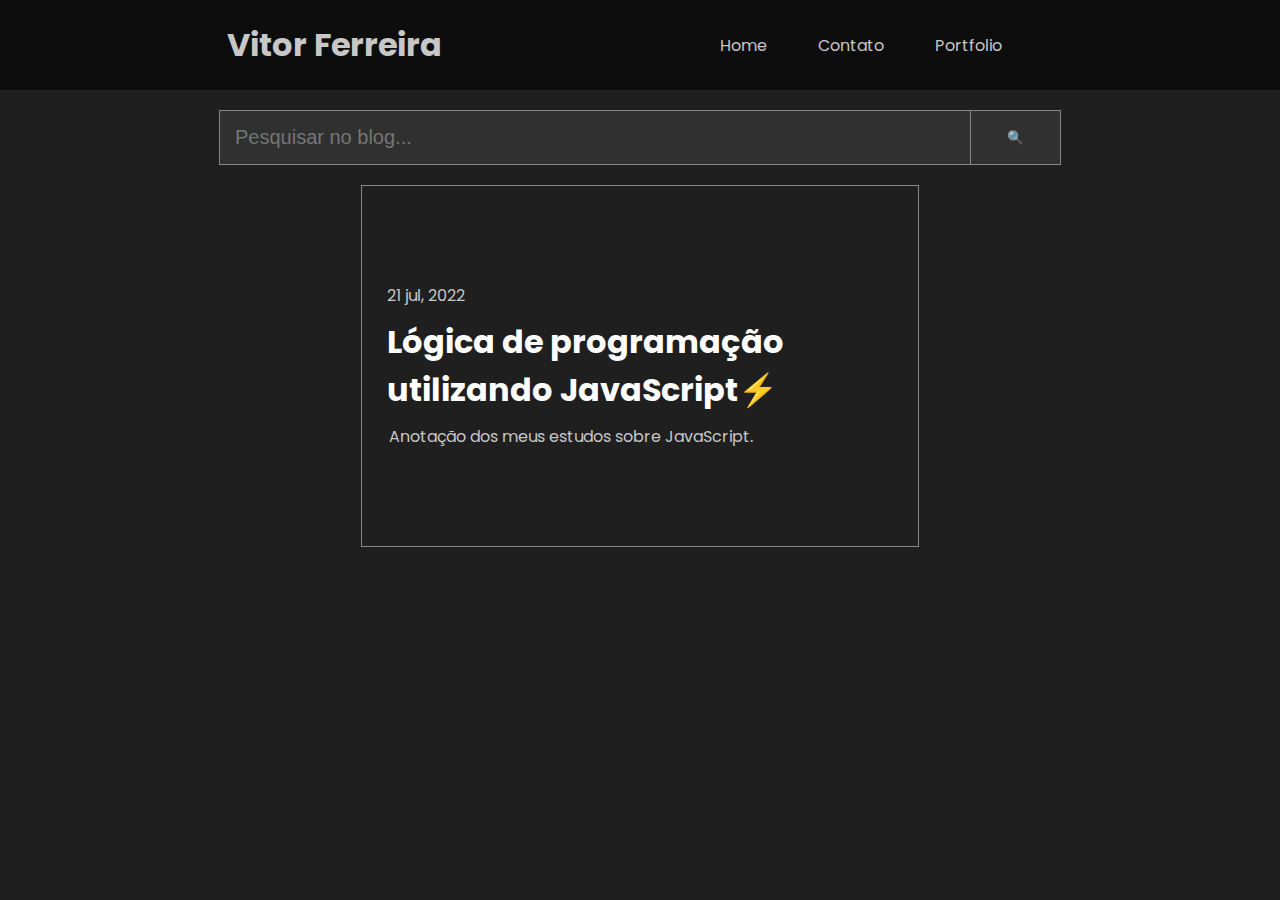
<file: index.html>
<!DOCTYPE html>
<html lang="en">
<head>
    <meta charset="UTF-8">
    <meta http-equiv="X-UA-Compatible" content="IE=edge">
    <meta name="viewport" content="width=device-width, initial-scale=1.0"> 
    <link rel="stylesheet" href="assets/style.css"> 
    <link rel="preconnect" href="https://fonts.googleapis.com">
<link rel="preconnect" href="https://fonts.gstatic.com" crossorigin>
<link href="https://fonts.googleapis.com/css2?family=Montserrat:ital,wght@0,100;0,200;0,300;0,400;0,500;0,600;0,700;0,800;0,900;1,400;1,500;1,800&family=Poppins:wght@300;400;500;600;700;800&display=swap" rel="stylesheet">
    <title>Blog - Vitor</title>
</head>
<body>
    <!-- Titulo / menu -->
    <section class="container-menu">
        <div class="box-menu">
            <h1 class="title">Vitor Ferreira</h1> 
            <ul class="box-list-menu">
                <li>Home</li>
                <li>Contato</li>
                <li>Portfolio</li>
            </ul>
        </div>
    </section>
    <!-- Input de pesquisa -->
    <section class="container-input">
        <div class="box-input">
            <input type="text" placeholder="Pesquisar no blog..."  class="pesquise">
            <button id="btn">&#128269</button>
        </div>
    </section> 
    <!-- Bloco de conteudo -->
    <section class="container-bloco">
        <div class="box-bloco">
            <div class="data">
                <span>21 jul, 2022</span> 
            </div>
            <div class="box-title"> 
                
                <h1 class="title-assunto"><a href="js.html">Lógica de programação utilizando JavaScript&#9889;</a></h1>
            </div> 
            <div class="box-text">
                <p class="text">Anotação dos meus estudos
                    sobre JavaScript.
                </p>
            </div>

        </div>
    </section> 
            
        
</body>
</html>
</file>
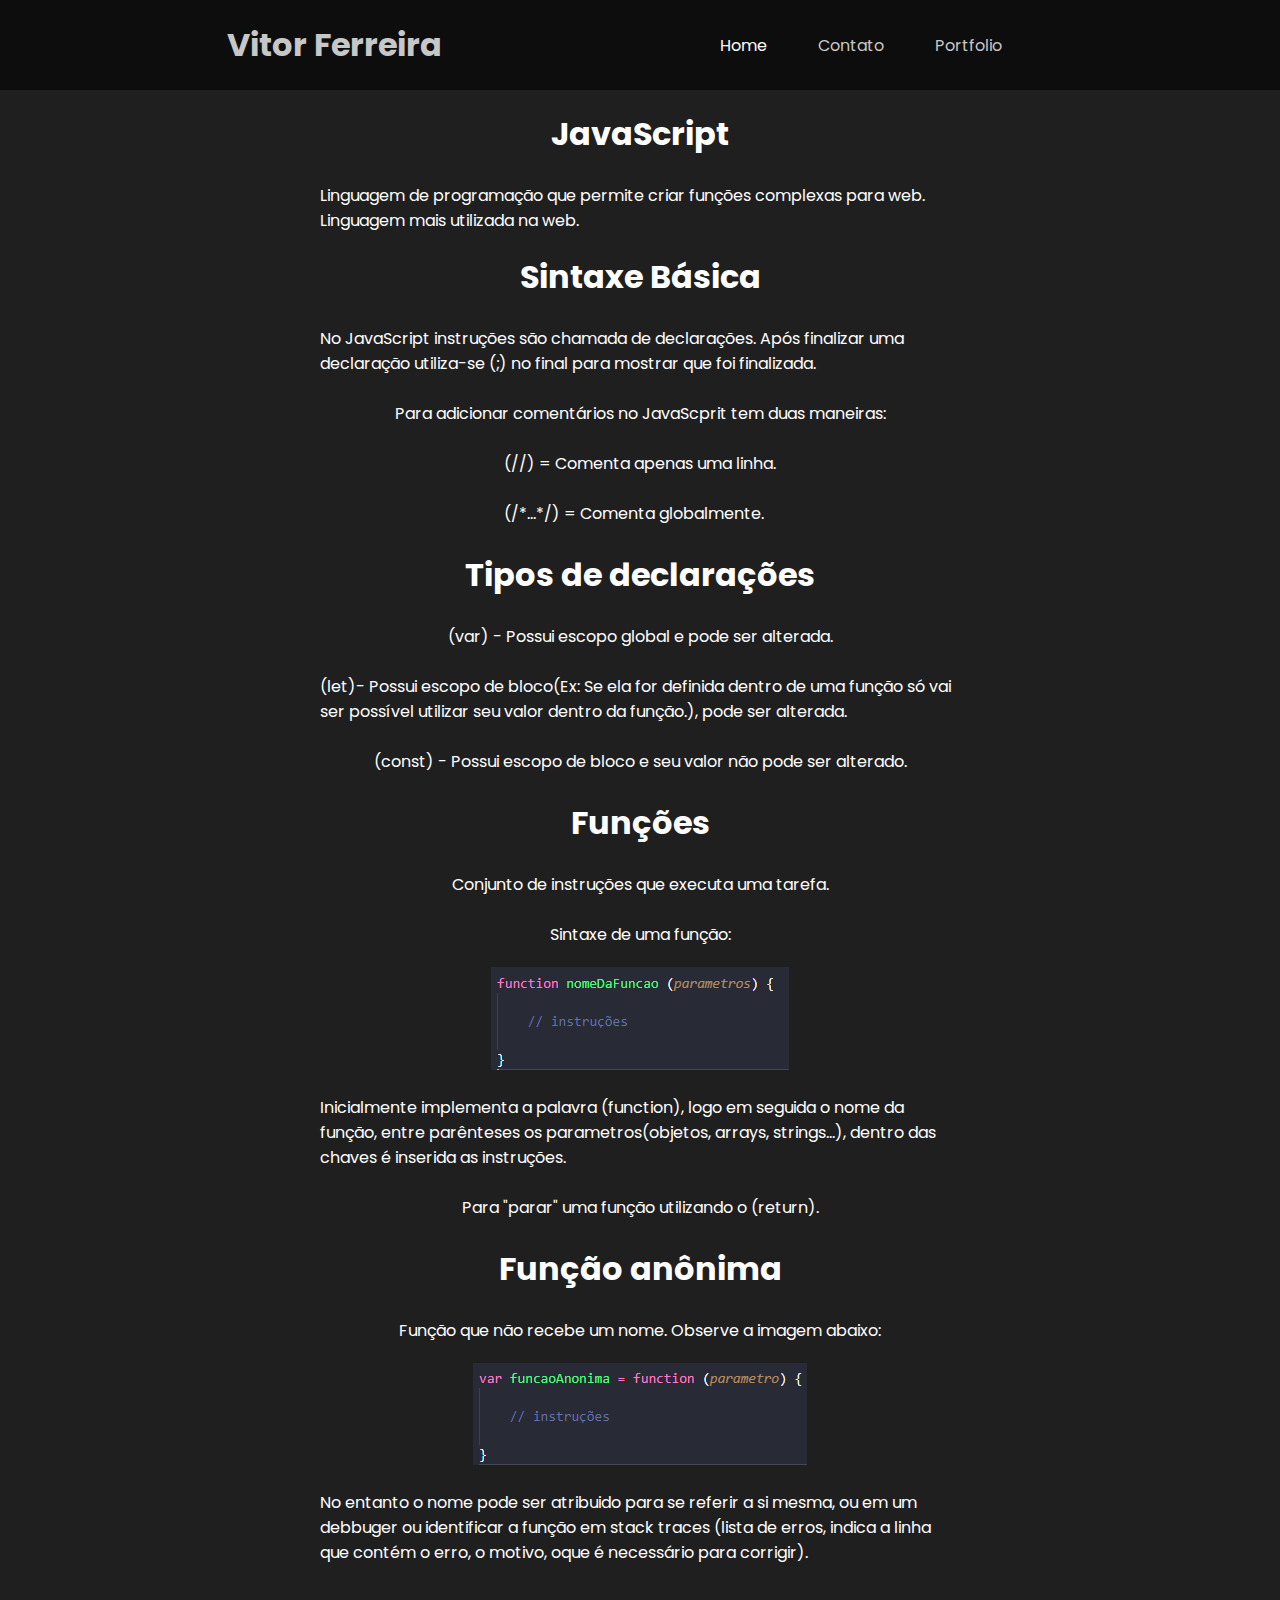
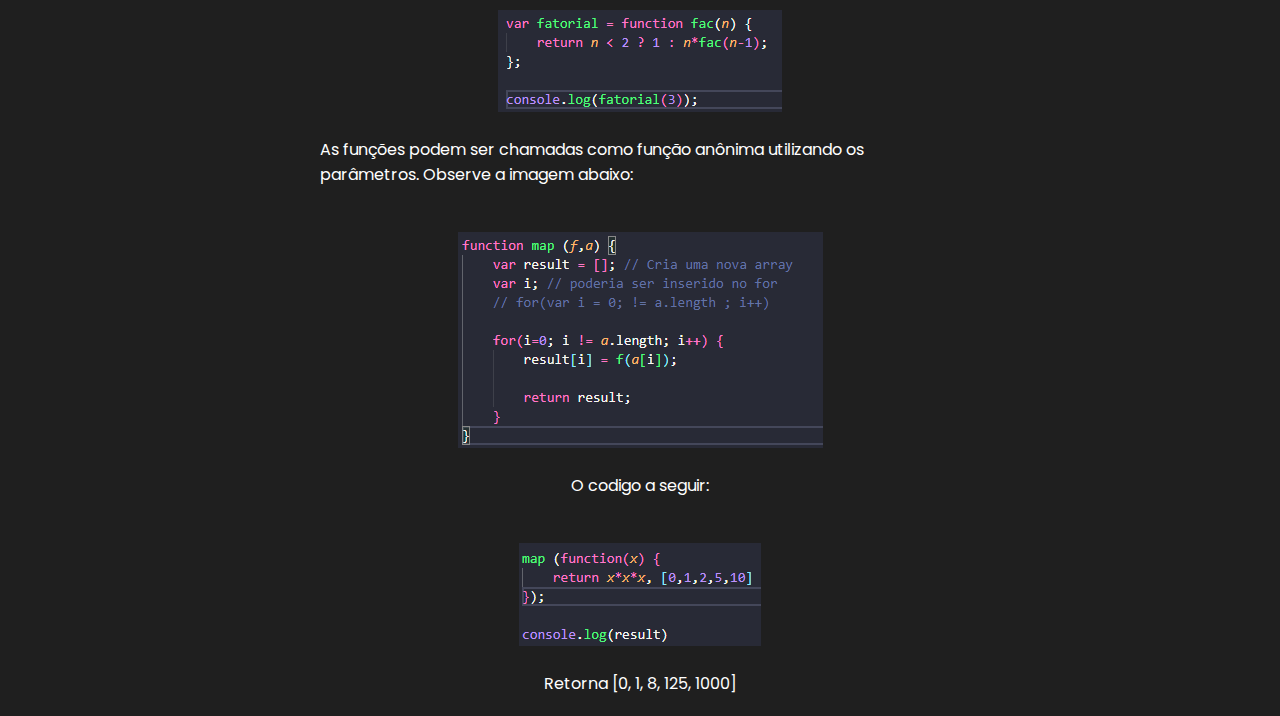
<file: js.html>
<!DOCTYPE html>
<html lang="en">
<head>
    <meta charset="UTF-8">
    <meta http-equiv="X-UA-Compatible" content="IE=edge">
    <meta name="viewport" content="width=device-width, initial-scale=1.0"> 
    <link rel="stylesheet" href="assets/style.css"> 
    <link rel="preconnect" href="https://fonts.googleapis.com">
<link rel="preconnect" href="https://fonts.gstatic.com" crossorigin>
<link href="https://fonts.googleapis.com/css2?family=Montserrat:ital,wght@0,100;0,200;0,300;0,400;0,500;0,600;0,700;0,800;0,900;1,400;1,500;1,800&family=Poppins:wght@300;400;500;600;700;800&display=swap" rel="stylesheet">
    <title>JavaScript</title>
</head>
<body> 

    <!-- Titulo / menu -->

    <section class="container-menu">
        <div class="box-menu">
            <h1 class="title">Vitor Ferreira</h1> 
            <ul class="box-list-menu">
                
                <li><a href="index.html">Home</a></li>
                <li>Contato</li>
                <li>Portfolio</li>
            </ul>
        </div>
    </section> 

    <!-- Sobre o assunto -->

    <section class="container-intro">
        <div class="box-intro">
            <h1 class="title-intro">JavaScript</h1> 
            <br> 
            
            <p class="text">Linguagem de programação que permite criar funções complexas para web.
                Linguagem mais utilizada na web.</p>
        </div>  

        <!-- Sintaxe Básica --> 

        <div class="box-intro"> 
            
                <h1 class="title-intro">Sintaxe Básica</h1>  
            <br>
            <p class="text"> 
                No JavaScript instruções são chamada de declarações. Após finalizar uma declaração
                utiliza-se (;) no final para mostrar que foi finalizada.
            </p>  
            <br>
            <p class="text"> 
                Para adicionar comentários no JavaScprit tem duas maneiras:
            </p>  
            <br>
            <p class="text"> 
                (//) = Comenta apenas uma linha. 
                <br><br>
                (/*...*/) = Comenta globalmente.
            </p>
            <p class="text"> 
                
            </p> 
            <br> 
            
            

            <!-- Tipos de declarações -->  

            
                <h1 class="title-intro">Tipos de declarações</h1>  
            <br>
            <p class="text">(var) - Possui escopo global e pode ser alterada.</p>
            <br>
            <p class="text">(let)- Possui escopo de bloco(Ex: Se ela for definida dentro de uma função
                só vai ser possível utilizar seu valor dentro da função.), pode ser alterada.</p>
                <br>
            <p class="text">(const) - Possui escopo de bloco e seu valor não pode ser alterado.</p>
            <br> 
            
            

                <!-- Funções -->  

                
                    <h1 class="title-intro">Funções</h1> 
                <br>
                <p class="text">Conjunto de instruções que executa uma tarefa.</p>
                <br>
                <p class="text">Sintaxe de uma função:</p> 
                <img src="img/img1.png" alt=""> 
                <br>
                <p class="text">Inicialmente implementa a palavra
                    (function), logo em seguida o nome da função, entre
                    parênteses os parametros(objetos, arrays, strings...),
                    dentro das chaves é inserida as instruções.
                </p> 
                <br>
                <p class="text">Para "parar" uma função utilizando o (return).</p>
                <br>
                

                <!-- Função anônima -->  
    
                
                    <h1 class="title-intro">Função anônima</h1>
                <br> 
                <p class="text">Função que não recebe um nome. Observe
                    a imagem abaixo:
                </p> 
                <img src="img/img2.png" alt="">  
                <br>
                <p class="text">No entanto o nome pode ser atribuido
                    para se referir a si mesma, ou em um debbuger ou 
                    identificar a função em stack traces (lista de erros, 
                    indica a linha que contém o erro, o motivo, oque é 
                    necessário para corrigir).
                </p> 
                <br>
                <img src="img/img3.png" alt="">  
                <br>
                <p class="text">As funções podem ser chamadas como 
                    função anônima utilizando os parâmetros. Observe a 
                    imagem abaixo:
                </p>  
                <br>
                <img src="img/img4.png" alt="">
                <br>
                <p class="text">O codigo a seguir:</p>
                <br>
                <img src="img/img5.png" alt=""> 
                <br>
                <p class="text">Retorna [0, 1, 8, 125, 1000]</p>
                
            

            
        </div> 

    </section>      
        
</body>
</html>
</file>
<file: assets/style.css>
* {
    margin: 0;
    padding: 0;
}  
body {
    font-family: 'Poppins', sans-serif;
    background-color: rgb(31, 31, 31);
} 
a {
    text-decoration: none; 
    color: rgb(255, 255, 255);
} 
a:hover {
    cursor: pointer;
}
/* titulo / menu */
.title {
    color: rgb(199, 199, 199);
}
.box-menu { 
    height: 10vh;
    background-color: rgb(14, 13, 13);
    display: flex;
    justify-content: space-evenly;  
    align-items: center;
    
} 
.box-list-menu { 
    color: rgb(199, 199, 199);
    width: 30%;
    display: flex;  
    justify-content: space-evenly;
    list-style-type: none;
}  

/* Input de pesquisa */

.box-input {
    display: flex;
    justify-content: center;
    margin-top: 20px; 
    
}  

.pesquise {
    font-size: 20px;
    width: 80vh;
    padding: 15px; 
    background-color: rgb(48, 48, 48); 
    border: 1px solid rgb(134, 134, 134);
}  
.pesquise:hover {
    border: 1px solid rgb(116, 116, 231);
}
#btn {
    width: 10vh; 
    background-color: rgb(48, 48, 48); 
    border: 1px solid rgb(134, 134, 134); 
    border-left: none;
} 
/* Bloco de conteudo */  
.box-bloco { 
    width: 43.5%; 
    height: 40vh;
    border: 1px solid rgb(134, 134, 134);
    display: flex;
    flex-direction: column;
    justify-content: center; 
    margin: 20px auto;
} 
.box-bloco:hover {
    border: 1px solid rgb(116, 116, 231);
}
.data, .box-title {
    color: white;
    display: flex;
    justify-content: start; 
    margin-bottom: 10px;
    margin-left: 25px;
}  
.data {
    color: rgb(199, 199, 199);
}
.box-text {
    color: rgb(199, 199, 199);
    width: 90%; 
    margin: 0 auto;
} 
/* Pagina sobre os assuntos */ 

.box-intro { 
    width: 50%;
    display: flex;
    flex-direction: column; 
    align-items: center; 
    color: white; 
    margin: 20px auto;
}  

img {
    margin-top: 20px;
}
</file>
